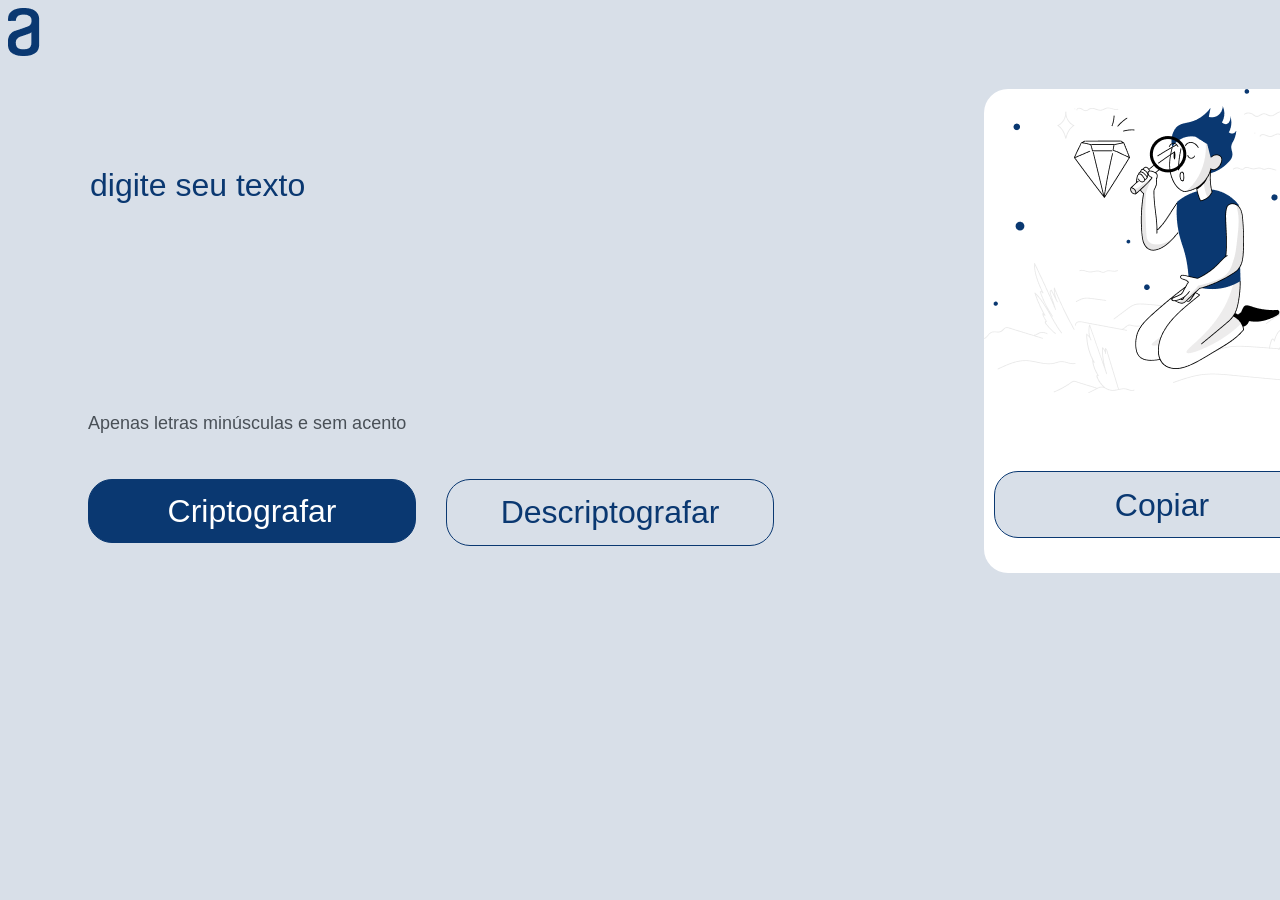
<file: index.html>
<!DOCTYPE html>
<html lang="pt-BR">
<head>
    <meta charset="UTF-8">
    <meta http-equiv="X-UA-Compatible" content="IE=edge">
    <meta name="viewport" content="width=device-width, initial-scale=1.0">
    <link rel="stylesheet" href="style.css">
    <script src="script.js" defer></script>
    <title>Decodificador</title>
</head>
<body>

    <header>
        <img src="logoAlura.png" alt="Logo da Alura">
    </header>

    <main>
        <section>
            <textarea class="text-area" cols="41" rows="4" placeholder="Digite seu texto"></textarea>

            <div>
                <h6 class="informacao">Apenas letras minúsculas e sem acento</h6>
            </div>

            <div class="botoes">
                <button class="btnCriptografar">Criptografar</button>
                <button class="btnDescriptografar">Descriptografar</button>
            </div>
        </section>

        <section>
            <textarea class="mensagem" cols="20" rows="10"></textarea>
            <button class="btnCopiar">Copiar</button>
        </section>
    </main>
</body>
</html>
</file>
<file: style.css>
*{
    background: #D8DFE8;
    font-family: 'Inter', sans-serif;
    font-weight: 400;
    font-size: 32px;
    line-height: 150%;
}

.logo {
    margin-left: 10px;
    padding-top: 10px;
    width: 2%;
}

main{
    display: flex;
    margin-bottom: 50px;
    margin-left: 80px;
}

.text-area{
    border: none;
    color: #0A3871;
    margin-top: 90px;
    text-transform: lowercase;
    resize: none;
    outline: none;
}

::placeholder {color: #0A3871};
    .text-areafocus{
        outline: none;
    }

.mensagem{
    background: white;
    background-image: url(boneco.png);
    background-repeat: no-repeat;
    border: none;
    border-radius: 24px;
    color: #0A3871;
    margin-left: 98px;
    margin-top: 20px;
    padding-left: 20px;
    position: fixed;
    resize: none;
}

.mensagem:focus{
    outline: none;
}

.botoes {
    display: flex;
    margin-top: 18px;
}

.btnCriptografar {
    background: #0A3871;
    border: 1px solid #0A3871;
    border-radius: 24px;
    color: white;
    cursor: pointer;
    height: 64px;
    width: 328px;
}

.btnCriptografar:hover{
    -webkit-transform: scale(1.1);
    -moz-transform: scale(1.1);
    -o-transform: scale(1.1);
    -ms-transform: scale(1.1);
    transform: scale(1.1);
}

.btnDescriptografar {
    background: #D8DFE8;
    color: #0A3871;
    border: 1px solid #0A3871;
    border-radius: 24px ;
    cursor: pointer;
    height: 67px;
    margin-left: 30px;
    width: 328px;
}

.btnDescriptografar:hover{
    -webkit-transform: scale(1.1);
    -moz-transform: scale(1.1);
    -o-transform: scale(1.1);
    -ms-transform: scale(1.1);
    transform: scale(1.1);
}

.btnCopiar{
    border: 1px solid #0A3871;
    border-radius: 24px;
    color: #0A3871;
    cursor: pointer;
    height: 67px;
    margin-left: 108px;
    margin-top: 402px;
    position: absolute;
    width: 336px;
}

.btnCopiar:hover {
    -webkit-transform: scale(1.1);
    -moz-transform: scale(1.1);
    -o-transform: scale(1.1);
    -ms-transform: scale(1.1);
    transform: scale(1.1);
}

.informacao {
    color: #495057;
    font-size: 18px;
}
</file>
